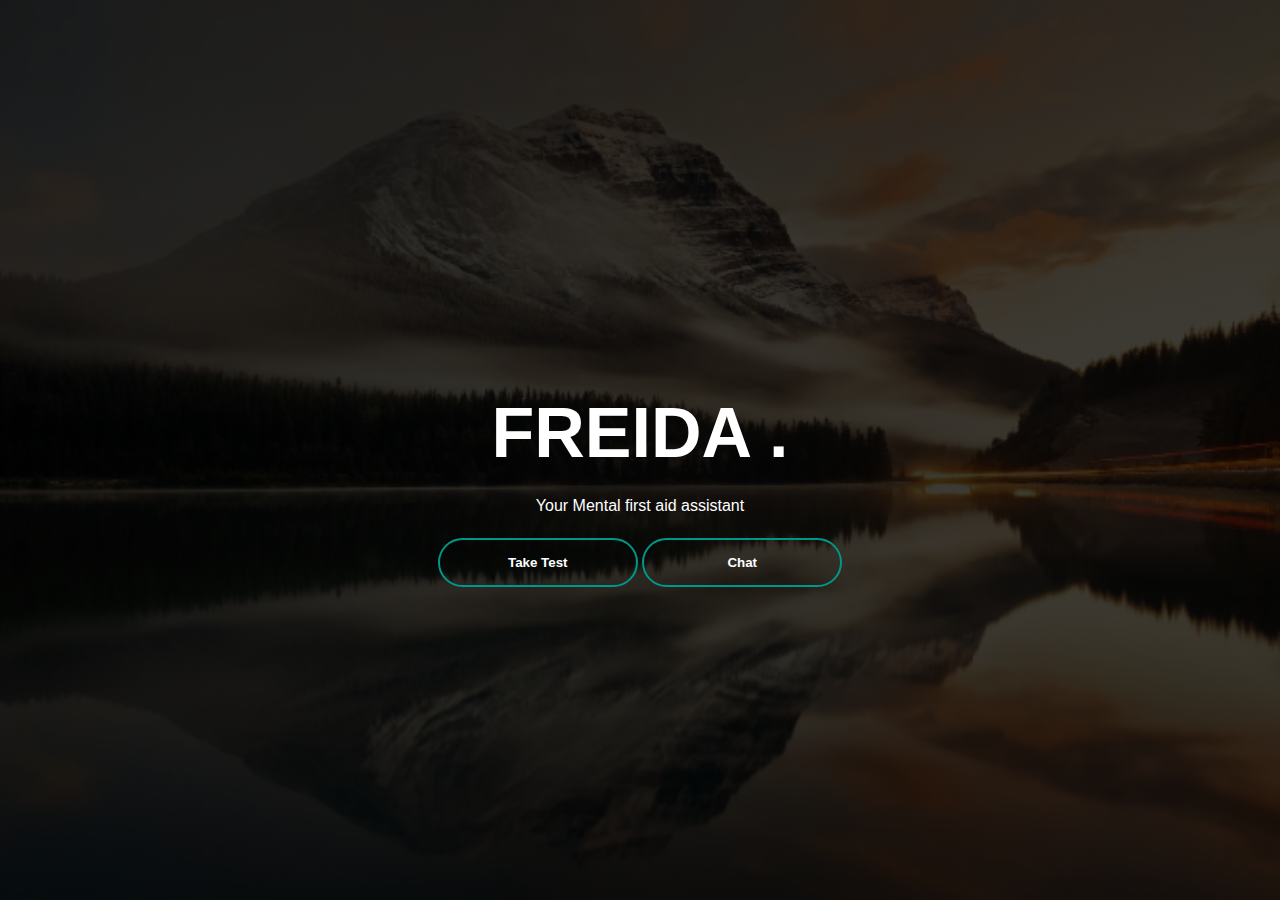
<file: ChatBot-main/templates/index.html>
<html>
    <head>
        <title>FREIDA</title>
        <link rel="stylesheet" href="styles.css">
    </head>
    <body>
        <div class="banner">
            <!-- <div class="navbar">
            
                <ul> -->
                    <!-- <li><a href="#">About</a></li> -->
                    <!-- <li><a href="progress.html">Progress</a></li> -->

<!--                    
                </ul>

            </div> -->
            <div class="content">
                <h1>FREIDA .</h1>
                <p>Your Mental first aid assistant</p>
                <div>
                    <!-- <button type="button"><span></span>Take Test</button> -->
                    <button type="button" onclick="window.location.href = 'demogf.html';"><span></span>Take Test</button>
                    <button type="button" onclick="window.location.href = 'http://127.0.0.1:5000/';"><span></span>Chat</button>
                    
                </div>    
            </div>
        </div>
    </body>
</html>
</file>
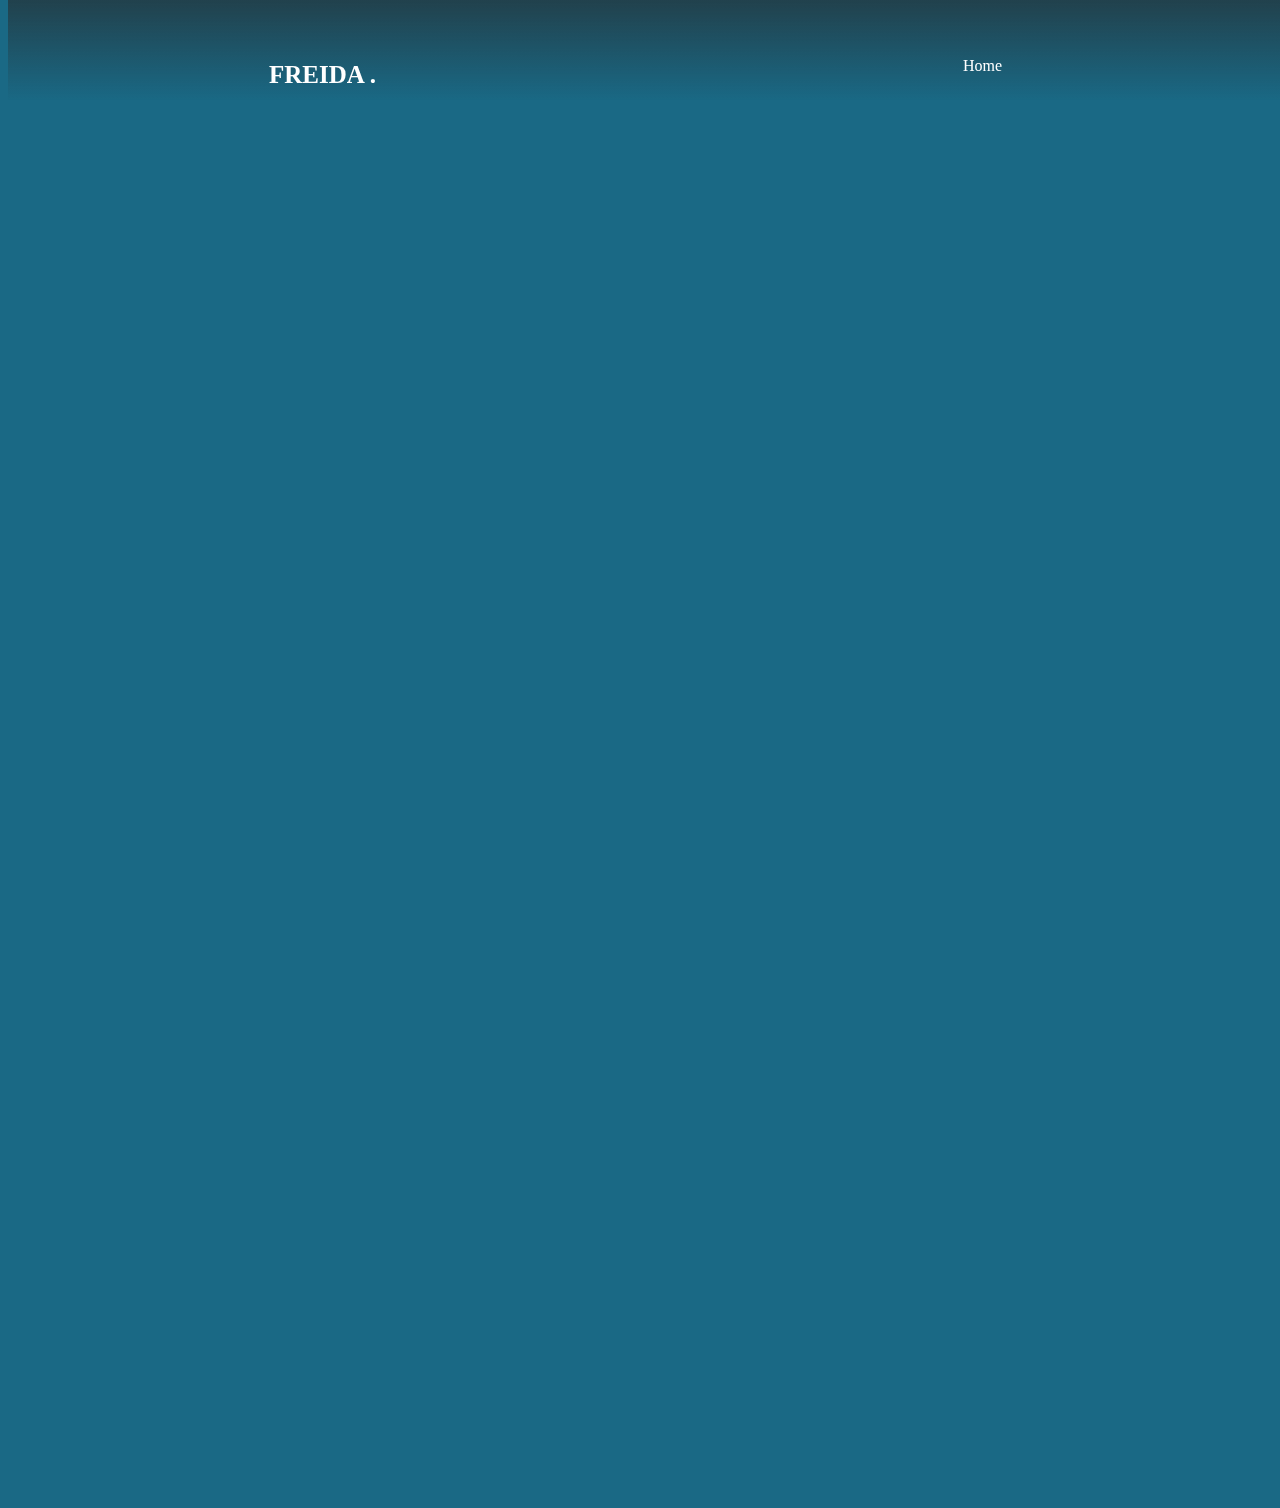
<file: ChatBot-main/templates/demogf.html>
<html lang="en">
<head>
    
<meta charset="UTF-8">
<meta name="viewport" content="width=device-width, initial-scale=1.0">


	<title>Questionnaire</title>
	<style>
        .nav{
    position: fixed;
    top: 0;
    display: flex;
    justify-content: space-around;
    width: 100%;
    height: 100px;
    line-height: 100px;
    background: linear-gradient(rgba(39,39,39, 0.6), transparent);
    z-index: 100;
}
.nav-logo p{
    color: white;
    font-size: 25px;
    font-weight: 600;
}
.logo p{
    color: white;
	padding-left: 25px;
    font-size: 25px;
    font-weight: 600;
}

.nav-menu ul{
    display: flex;
}
.nav-menu ul li{
    list-style-type: none;
}
.nav-menu ul li .link{
    text-decoration: none;
    font-weight: 500;
    color: #fff;
    padding-bottom: 15px;
    margin: 0 25px;
	font-size: 16;
}
.link:hover, .active{
    border-bottom: 2px solid #fff;
}
.nav-button .btn{
    width: 130px;
    height: 40px;
    font-weight: 500;
    background: rgba(255, 255, 255, 0.4);
    border: none;
    border-radius: 30px;
    cursor: pointer;
    transition: .3s ease;
}
.btn:hover{
    background: rgba(255, 255, 255, 0.3);
}
#registerBtn{
    margin-left: 15px;
}
.btn.white-btn{
    background: rgba(255, 255, 255, 0.7);
}
.btn.btn.white-btn:hover{
    background: rgba(255, 255, 255, 0.5);
}
.nav-menu-btn{
    display: none;
}
    </style>

</head>
    <body style="background-color:#1a6985">
    <!-- <body style="background-color:#009688"> -->
        <nav class="nav">
            <div class="nav-logo">
                <p>FREIDA .</p>
            </div>
            <div class="nav-menu" id="navMenu">
                <ul>
                    <li><a href="index.html" class="link ">Home</a></li>
                    <!-- <li><a href="about.html" class="link">About</a></li>  -->
                </ul>
            </div>
            <div class="nav-menu-btn">
                <i class="bx bx-menu" onclick="myMenuFunction()"></i>
            </div> 
        </nav>
        <div style="margin-top: 100px">
            <!-- <iframe src="https://docs.google.com/forms/d/e/1FAIpQLSdDXkGb4nr5L4fTMLIbRBsfA6OzWFiF1LqlyAiKqZgGwaVpqA/viewform?embedded=true" width="110%" height="1400" frameborder="0" marginheight="0" marginwidth="0">Loading…</iframe> -->
            <iframe src="https://docs.google.com/forms/d/e/1FAIpQLSe6JsQik5hvnsE4OC0FjvivXwTenegaBt5cUREprEZMGF3xSg/viewform?embedded=true" width="110%" height="1400" frameborder="0" marginheight="0" marginwidth="0">Loading…</iframe>
        </div>




    </body>
</html>
</file>
<file: ChatBot-main/templates/styles.css>
*{
    margin: 0;
    padding: 0;
    font-family: sans-serif;
}
.banner{
    width: 100%;
    height: 100vh;
    background-image: linear-gradient(rgba(0,0,0,0.75),rgba(0,0,0,0.75)),url(back.png);
    background-size: cover;
    background-position: center;
}
.navbar{
    width: 85%;
    margin: auto;
    padding: 35px 0;
    display: flex;
    align-items: center;
    justify-content: space-between;
}
.logo{
    width: 120px;
    cursor: pointer;
}
.navbar ul li{
    list-style: none;
    display: inline-block;
    margin: 0 20px;
    position: relative;
}
.navbar ul li a{
    text-decoration: none;
    color: #fff;
    text-transform: uppercase;
}
.navbar ul li::after{
    content: '';
    height:3px;
    width:0%;
    background:#009688;
    position:absolute;
    left:0;
    bottom:-10px;
    transition:0.5s;
}
.navbar ul li:hover::after{
    width:100%;
}
.content{
    position:absolute;
    width:100%;
    top:50%;
    transform: translateY(-50%);
    text-align:center;
    color:#fff;
}
.content h1{
    font-size:70px;
    margin-top:80px;
}
.content p{
    margin:20px auto;
    font-weight:100;
    line-height:25px;
}
button{
    width:200px;
    padding: 15px 0;
    text-align:center;
    margin:20 px 10 px;
    border-radius:25px;
    font-weight:bold;
    border: 2px solid #009688;
    background: transparent;
    color:#fff;
    cursor: pointer;
    position: relative;
    overflow: hidden;
}
span{
    background: #009688;
    height: 100%;
    width: 0%;
    border-radius: 25px;
    position: absolute;
    left: 0;
    bottom: 0;
    z-index: -1;
    transition: 0.5s;
}
button:hover span{
    width: 100%;
}
button:hover{
    border: none;
}
</file>
